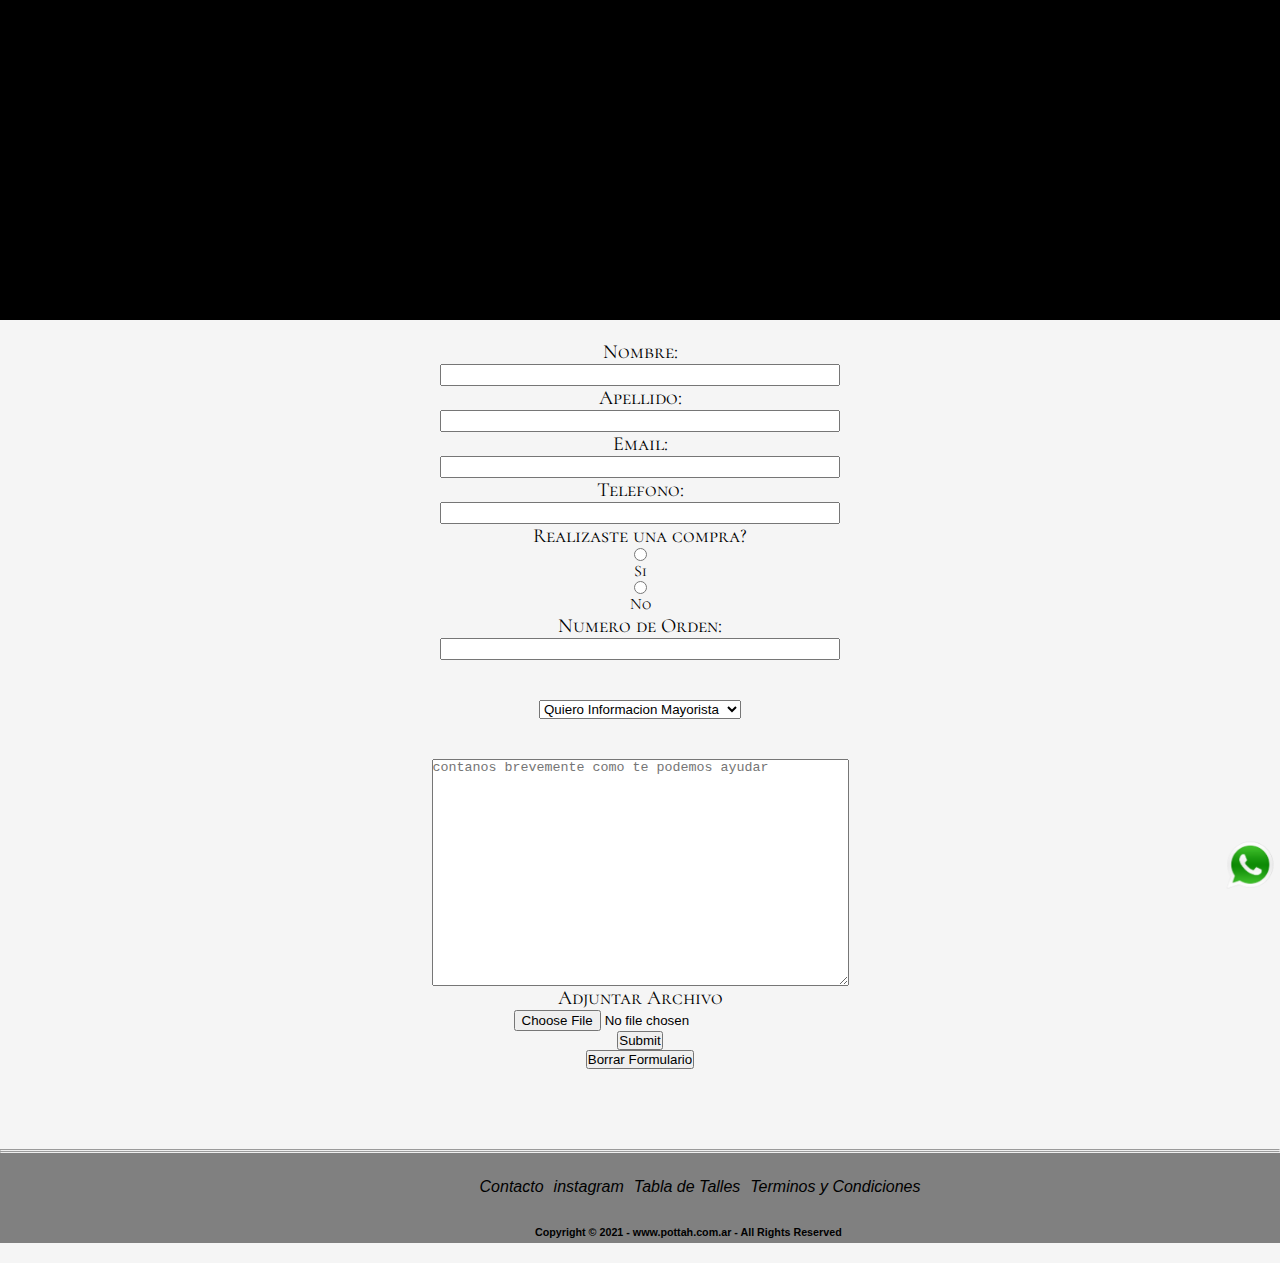
<file: Pages/Contacto.html>
<!DOCTYPE html>
<html lang="en">

<head>
    <meta charset="UTF-8">
    <meta http-equiv="X-UA-Compatible" content="IE=edge">
    <meta name="viewport" content="width=device-width, initial-scale=1.0">
    <link rel="stylesheet" href="../estilos.css">
    <link rel="preconnect" href="https://fonts.googleapis.com">
    <link rel="preconnect" href="https://fonts.gstatic.com" crossorigin>
    <link href="https://fonts.googleapis.com/css2?family=Cormorant+SC:wght@300&display=swap" rel="stylesheet">
    <title>Contacto</title>

</head>

<body>
    <div class="headerContacto">
        <header class="header">
            <a href="../index.html">
            <img class="logo__contacto" src="../imagenes/logo.png" width="300" height="150"></a>
            <h2 class="titulo__form">Contactate con Nosotros</h2>
                
        </header>
    </div>
    
    <main>
        <div class="content">
        <form class="form-contact" action="#" method="get" enctype="text/plain">

           
                <label for="nombre">Nombre:</label>
                <input type="text" class="controls" name= "" id="nombre">

                <label for="apellido">Apellido:</label>
                <input type="text"  class="controls" name="" id="apellido">
     
                <label for="email">Email:</label>
                <input type="email" class="controls" name="" id="email" required>

                <label for="telefono">Telefono:</label>
                <input type="telephone" class="controls" name= "" id="telefono" required>
            
                <label for="">Realizaste una compra?</label>
                <input type="radio" name="compra" value="1"> Si
                <input type="radio" name="compra" value="2"> No
            
                <label for="numero de orden">Numero de Orden:</label>
                <input type="text" class="controls" Id="numero de orden">
            <br>
            <br>
                <select name="motivo contacto" id="motivo contacto">
                    <option value=1>Quiero Informacion Mayorista</option>
                    <option value=2>Hice una compra y no la recibi</option>
                    <option value=3>Necesito ayuda para comprar</option>
                    <option value=4>Tuve problemas con el pago</option>
                    <option value=5>Otro</option>
                </select>
           
          <br>
          <br>
                <textarea name="comentarios" id="comentarios" cols="50" rows="15"
                    placeholder="contanos brevemente como te podemos ayudar"></textarea>
            
                <label for="adjunto">Adjuntar Archivo</label>
                <input type="file" id="adjunto">
           
                <input type="submit">
                <input type="reset" value="Borrar Formulario">

            <div class="appcontacto1">
                <a href="https://wa.me/message/S4IJPPO3X4KMM1">
                    <img src="../imagenes/App2.png" width="80" height="80" alt="whatsapp">
                </a>
            </div>



        </form>

        <br>
        <br>
        <br>
        <br>
        <hr>
        <hr>
    </main>

    <footer>
        <div class="pie">
            <a class="titulo__seccion" href="./Pages/Contacto.html"> <i>Contacto</i>
                <a class="titulo__seccion" href="https://www.instagram.com/pottah.ok/?hl=es"> <i>instagram</i>
                    <a class="titulo__seccion" href="TablaDeTalles"> <i>Tabla de Talles</i>
                        <a class="titulo__seccion" href="TerminosYCondiciones"> <i>Terminos y Condiciones</i>
        </div>

        <h6>Copyright © 2021 - www.pottah.com.ar - All Rights Reserved</h6>

    </footer>






</body>

</html>
</file>
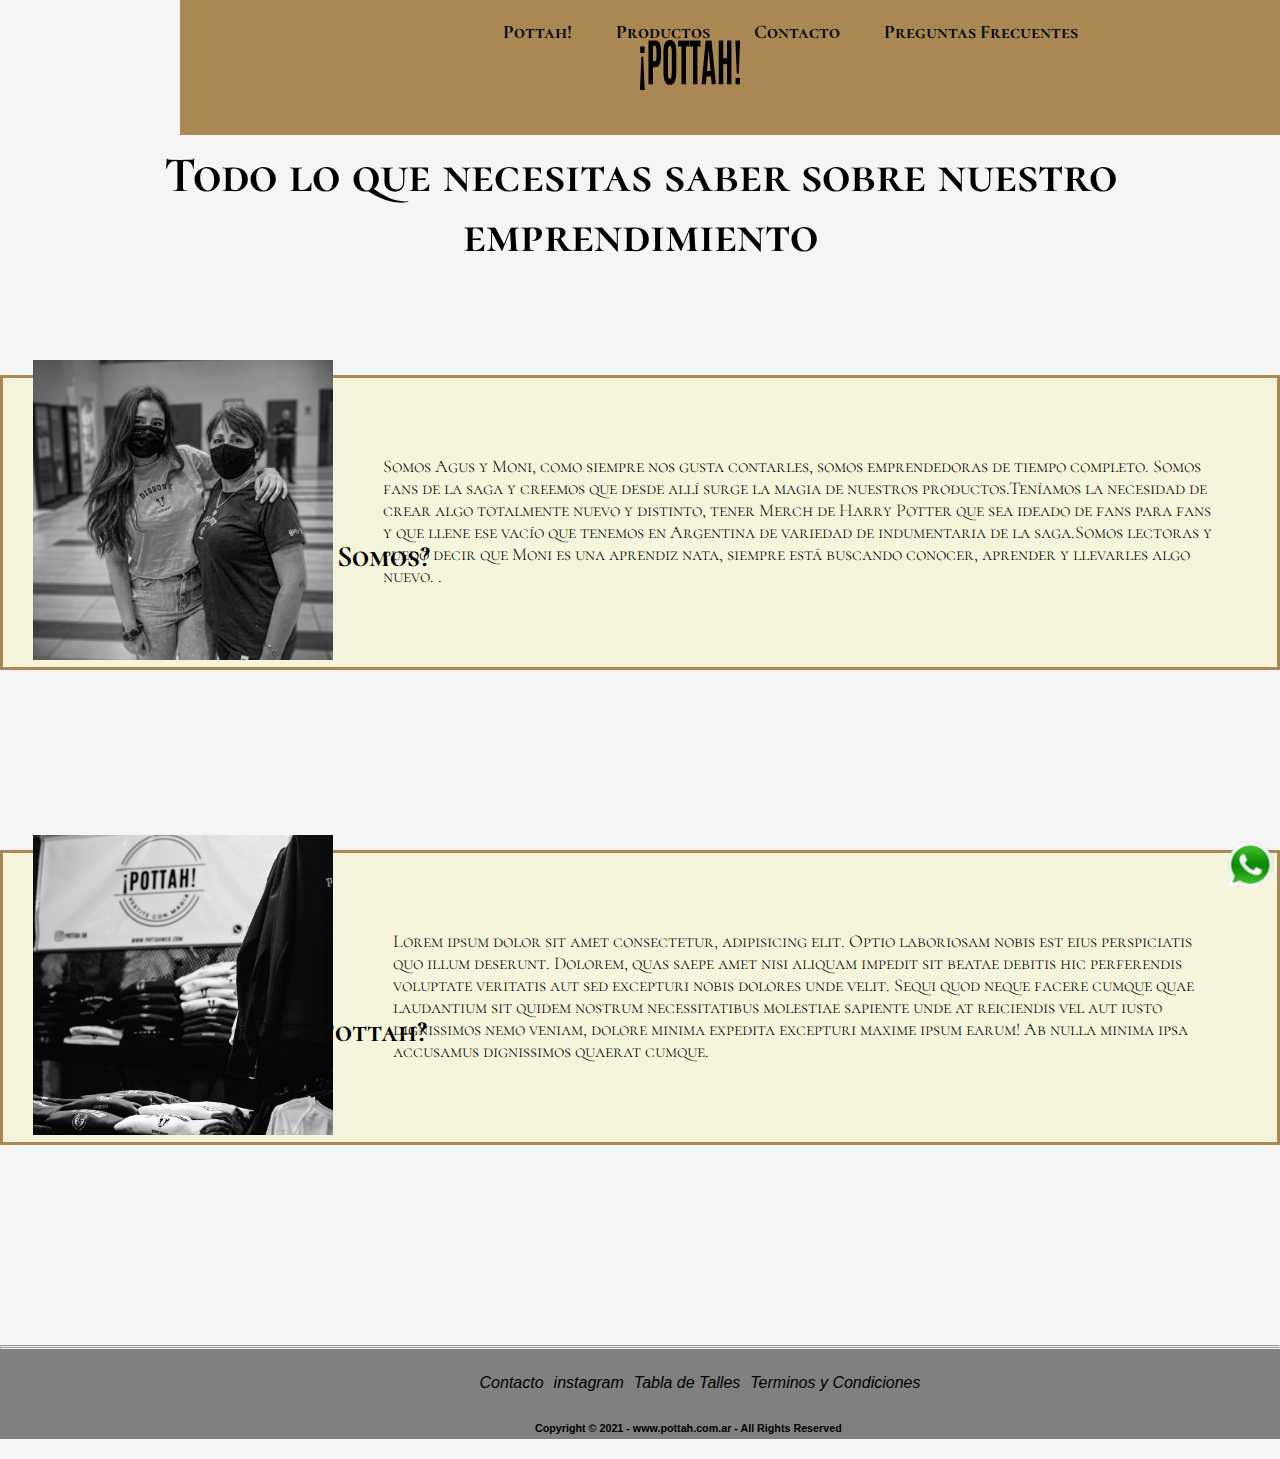
<file: Pages/Pottah!.html>
<!DOCTYPE html>
<html lang="en">
<head>
    <meta charset="UTF-8">
    <meta http-equiv="X-UA-Compatible" content="IE=edge">
    <meta name="viewport" content="width=device-width, initial-scale=1.0">
    <title>Pottah!</title>
    <link rel="stylesheet" href="../estilos.css">
    <link rel="preconnect" href="https://fonts.googleapis.com">
    <link rel="preconnect" href="https://fonts.gstatic.com" crossorigin>
    <link href="https://fonts.googleapis.com/css2?family=Cormorant+SC:wght@300&display=swap" rel="stylesheet">

</head>

    <body>
        <header class="header">
            <div class="logo__header">
                <a href="../index.html">
                    <img src="../imagenes/logo.png"width="100" height="50">
                </a>
            </div>
            <nav class="navMenu">
                <ul>
                    <li> <a href="../Pages/Pottah!.html">Pottah!</a></li>
                    <li> <a href="../Pages/Productos.html">Productos</a></li>
                    <li> <a href="../Pages/Contacto.html">Contacto</a></li>
                    <li> <a href="../Pages/Preguntas Frecuentes.html">Preguntas Frecuentes</a></li>
                </ul>
            </nav>
        </header>

        <h1> Todo lo que necesitas saber sobre nuestro emprendimiento</h1>

<section class="conteiner__nosotras">
<h2 class="tittle__nosotras"> ¿Quienes Somos? </h2> 
<img src="../imagenes/presentacion.webp" width="300px" height="300px" alt="">
<p class="sobre__nosotras">Somos Agus y Moni, como siempre nos gusta contarles, somos emprendedoras de tiempo completo. Somos fans de la saga y creemos que desde allí surge la magia de nuestros productos.Teníamos la necesidad de crear algo totalmente nuevo y distinto, tener Merch de Harry Potter que sea ideado de fans para fans y que llene ese vacío que tenemos en Argentina de variedad de indumentaria de la saga.Somos lectoras y puedo decir que Moni es una aprendiz nata, siempre está buscando conocer, aprender y llevarles algo nuevo. .</p>
</section> 
<br>
<br>
<br>
<br>
<br>
<br>
<br>
<br>
<br>
<br>

<section class="conteiner__pottah">
<h2 class="tittle__nosotras2">¿Que es Pottah?</h2>

<img src="../imagenes/pottah .jpeg" width="300px" height="300px">

<p class="sobre__pottah">Lorem ipsum dolor sit amet consectetur, adipisicing elit. Optio laboriosam nobis est eius perspiciatis quo illum deserunt. Dolorem, quas saepe amet nisi aliquam impedit sit beatae debitis hic perferendis voluptate veritatis aut sed excepturi nobis dolores unde velit. Sequi quod neque facere cumque quae laudantium sit quidem nostrum necessitatibus molestiae sapiente unde at reiciendis vel aut iusto dignissimos nemo veniam, dolore minima expedita excepturi maxime ipsum earum! Ab nulla minima ipsa accusamus dignissimos quaerat cumque.</p>
</section>

<div class="appcontacto1">
    <a href="https://wa.me/message/S4IJPPO3X4KMM1">
        <img src="../imagenes/App2.png" width="80" height="80" alt="whatsapp">
    </a>
</div>
<br>
<br>
<br>
<br>
<br>
<br>
<br>
<br>
<br>
<br>

<br>
<br>
<br>
<br>
<hr>
<hr>

<footer>
    <div class="pie">
        <a class="titulo__seccion" href="../Pages/Contacto.html"> <i>Contacto</i>
            <a class="titulo__seccion" href="https://www.instagram.com/pottah.ok/?hl=es"> <i>instagram</i>
                <a class="titulo__seccion" href="TablaDeTalles"> <i>Tabla de Talles</i>
                    <a class="titulo__seccion" href="TerminosYCondiciones"> <i>Terminos y Condiciones</i>
    </div>

    <h6>Copyright © 2021 - www.pottah.com.ar - All Rights Reserved</h6>

</footer>

</body>
</html>
</file>
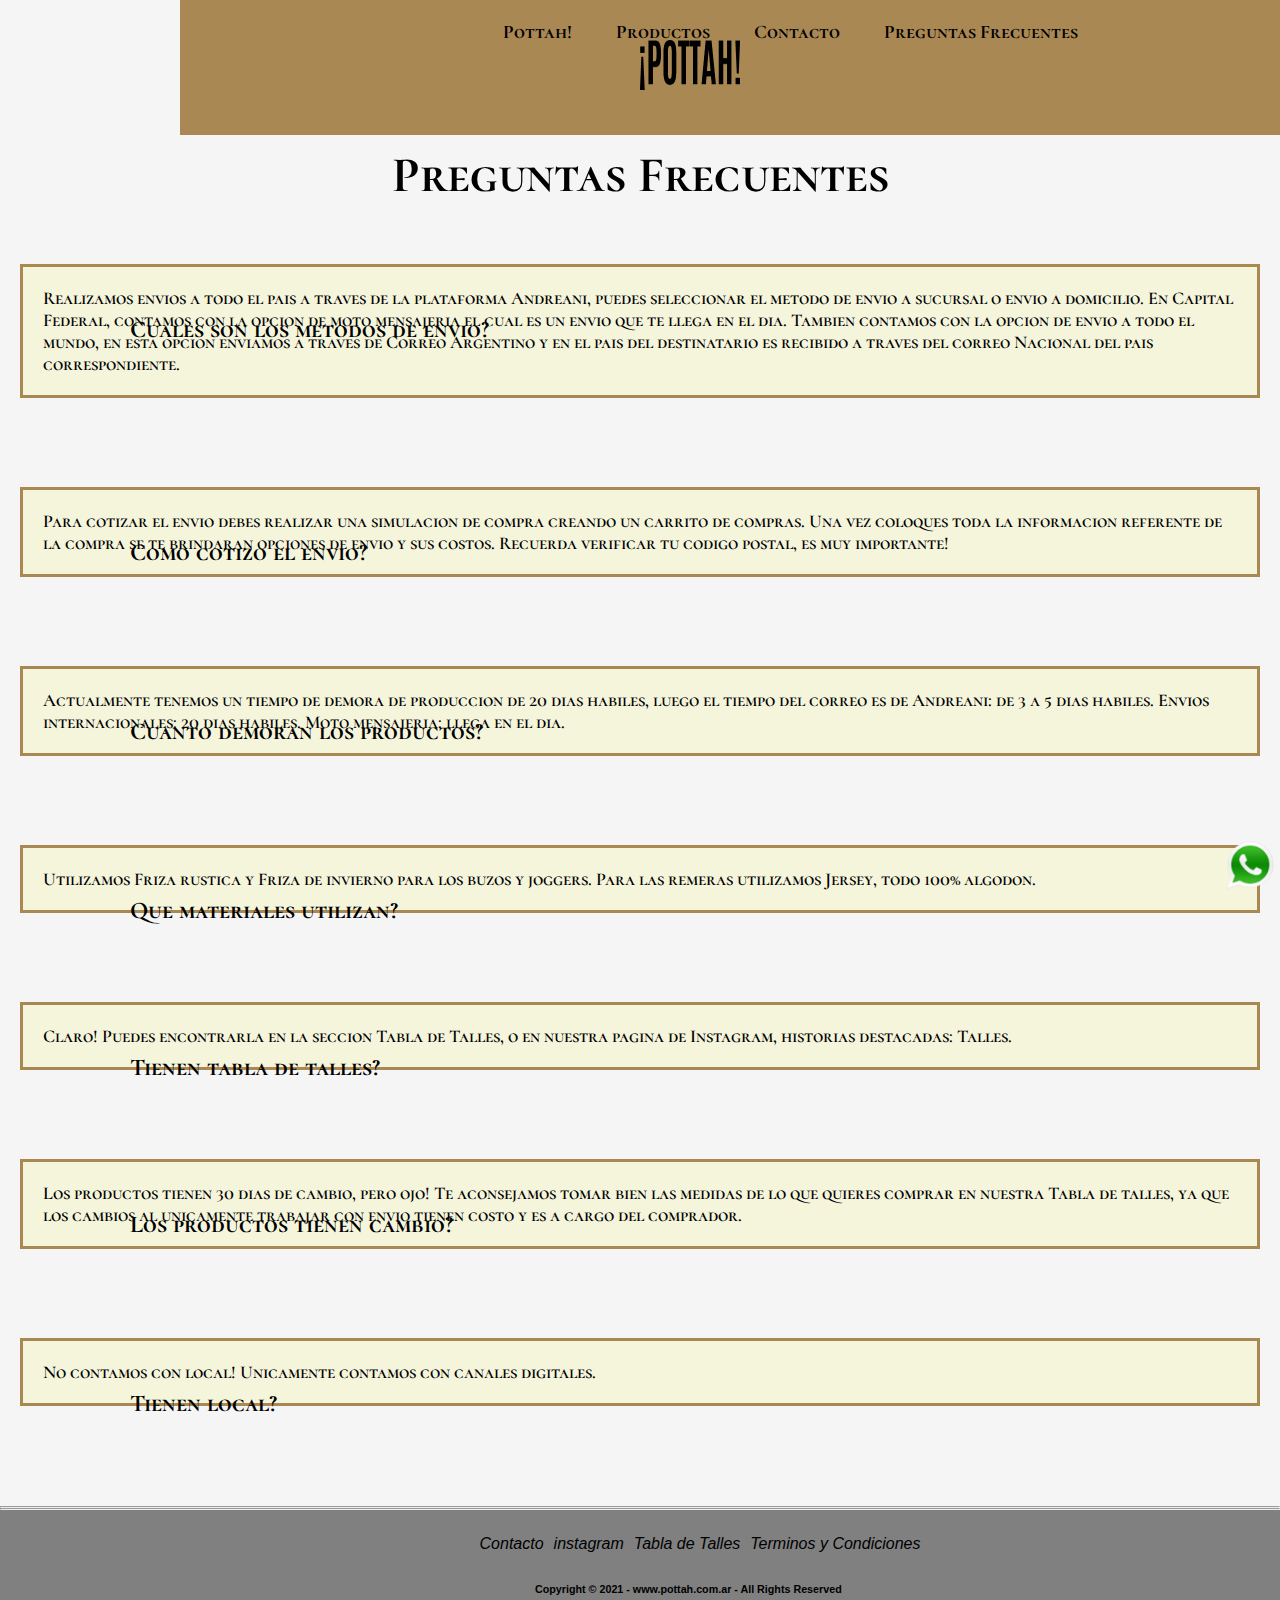
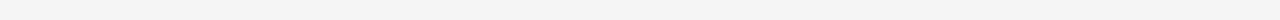
<file: Pages/Preguntas Frecuentes.html>
<!DOCTYPE html>
<html lang="en">

<head>
    <meta charset="UTF-8">
    <meta http-equiv="X-UA-Compatible" content="IE=edge">
    <meta name="viewport" content="width=device-width, initial-scale=1.0">
    <title>Preguntas Frecuentes</title>
    <link rel="stylesheet" href="../estilos.css">
    <link rel="preconnect" href="https://fonts.googleapis.com">
    <link rel="preconnect" href="https://fonts.gstatic.com" crossorigin>
    <link href="https://fonts.googleapis.com/css2?family=Cormorant+SC:wght@300&display=swap" rel="stylesheet">
</head>

<body>

    <header class="header">
        <div class="logo__header">
            <a href="../index.html">
                <img src="../imagenes/logo.png" width="100" height="50">
            </a>
        </div>
        <nav class="navMenu">
            <ul>
                <li> <a href="../Pages/Pottah!.html">Pottah!</a></li>
                <li> <a href="../Pages/Productos.html">Productos</a></li>
                <li> <a href="../Pages/Contacto.html">Contacto</a></li>
                <li> <a href="../Pages/Preguntas Frecuentes.html">Preguntas Frecuentes</a></li>
            </ul>
        </nav>
    </header>

    <h1 class="tittle__frecuentes">Preguntas Frecuentes</h1>

    <h2>Cuales son los metodos de envio?</h2>
    <p class="respuesta">Realizamos envios a todo el pais a traves de la plataforma Andreani, puedes seleccionar el metodo de envio a sucursal o envio a domicilio. En Capital Federal, contamos con la opcion de moto mensajeria el cual es un envio que te llega en el dia.
     Tambien contamos con la opcion de envio a todo el mundo, en esta opcion enviamos a traves de Correo Argentino y en el pais del destinatario es recibido a traves del correo Nacional del pais correspondiente. </p>

    <br>

    <h2>Como cotizo el envio?</h2>
    <p class="respuesta">Para cotizar el envio debes realizar una simulacion de compra creando un carrito de compras. Una vez coloques toda la informacion referente de la compra se te brindaran opciones de envio y sus costos. Recuerda verificar tu codigo postal, es muy importante!</p>
    <br>

    <h2>Cuanto demoran los productos?</h2>
    <p class="respuesta">Actualmente tenemos un tiempo de demora de produccion de 20 dias habiles, luego el tiempo del correo es de Andreani: de 3 a 5 dias habiles. Envios internacionales: 20 dias habiles. Moto mensajeria: llega en el dia.</p>
    <br>

    <h2>Que materiales utilizan?</h2>
    <p class="respuesta"> Utilizamos Friza rustica y Friza de invierno para los buzos y joggers. Para las remeras utilizamos Jersey, todo 100% algodon.</p>
    <br>

    <h2>Tienen tabla de talles?</h2>
    <p class="respuesta">Claro! Puedes encontrarla en la seccion Tabla de Talles, o en nuestra pagina de Instagram, historias destacadas: Talles.</p>
    <br>

    <h2>Los productos tienen cambio?</h2>
    <p class="respuesta">Los productos tienen 30 dias de cambio, pero ojo! Te aconsejamos tomar bien las medidas de lo que quieres comprar en nuestra Tabla de talles, ya que los cambios al unicamente trabajar con envio tienen costo y es a cargo del comprador.</p>
    <br>

    <h2>Tienen local?</h2>
    <p class="respuesta">No contamos con local! Unicamente contamos con canales digitales.</p>

<br>
<br>
<br>
<br>
<div class="appcontacto1">
    <a href="https://wa.me/message/S4IJPPO3X4KMM1">
        <img src="../imagenes/App2.png" width="80" height="80" alt="whatsapp">
    </a>
</div>
<hr>
<hr>

<footer>
    <div class="pie">
        <a class="titulo__seccion" href="../Pages/Contacto.html"> <i>Contacto</i>
            <a class="titulo__seccion" href="https://www.instagram.com/pottah.ok/?hl=es"> <i>instagram</i>
                <a class="titulo__seccion" href="TablaDeTalles"> <i>Tabla de Talles</i>
                    <a class="titulo__seccion" href="TerminosYCondiciones"> <i>Terminos y Condiciones</i>
    </div>

    <h6>Copyright © 2021 - www.pottah.com.ar - All Rights Reserved</h6>

</footer>




</body>

</html>
</file>
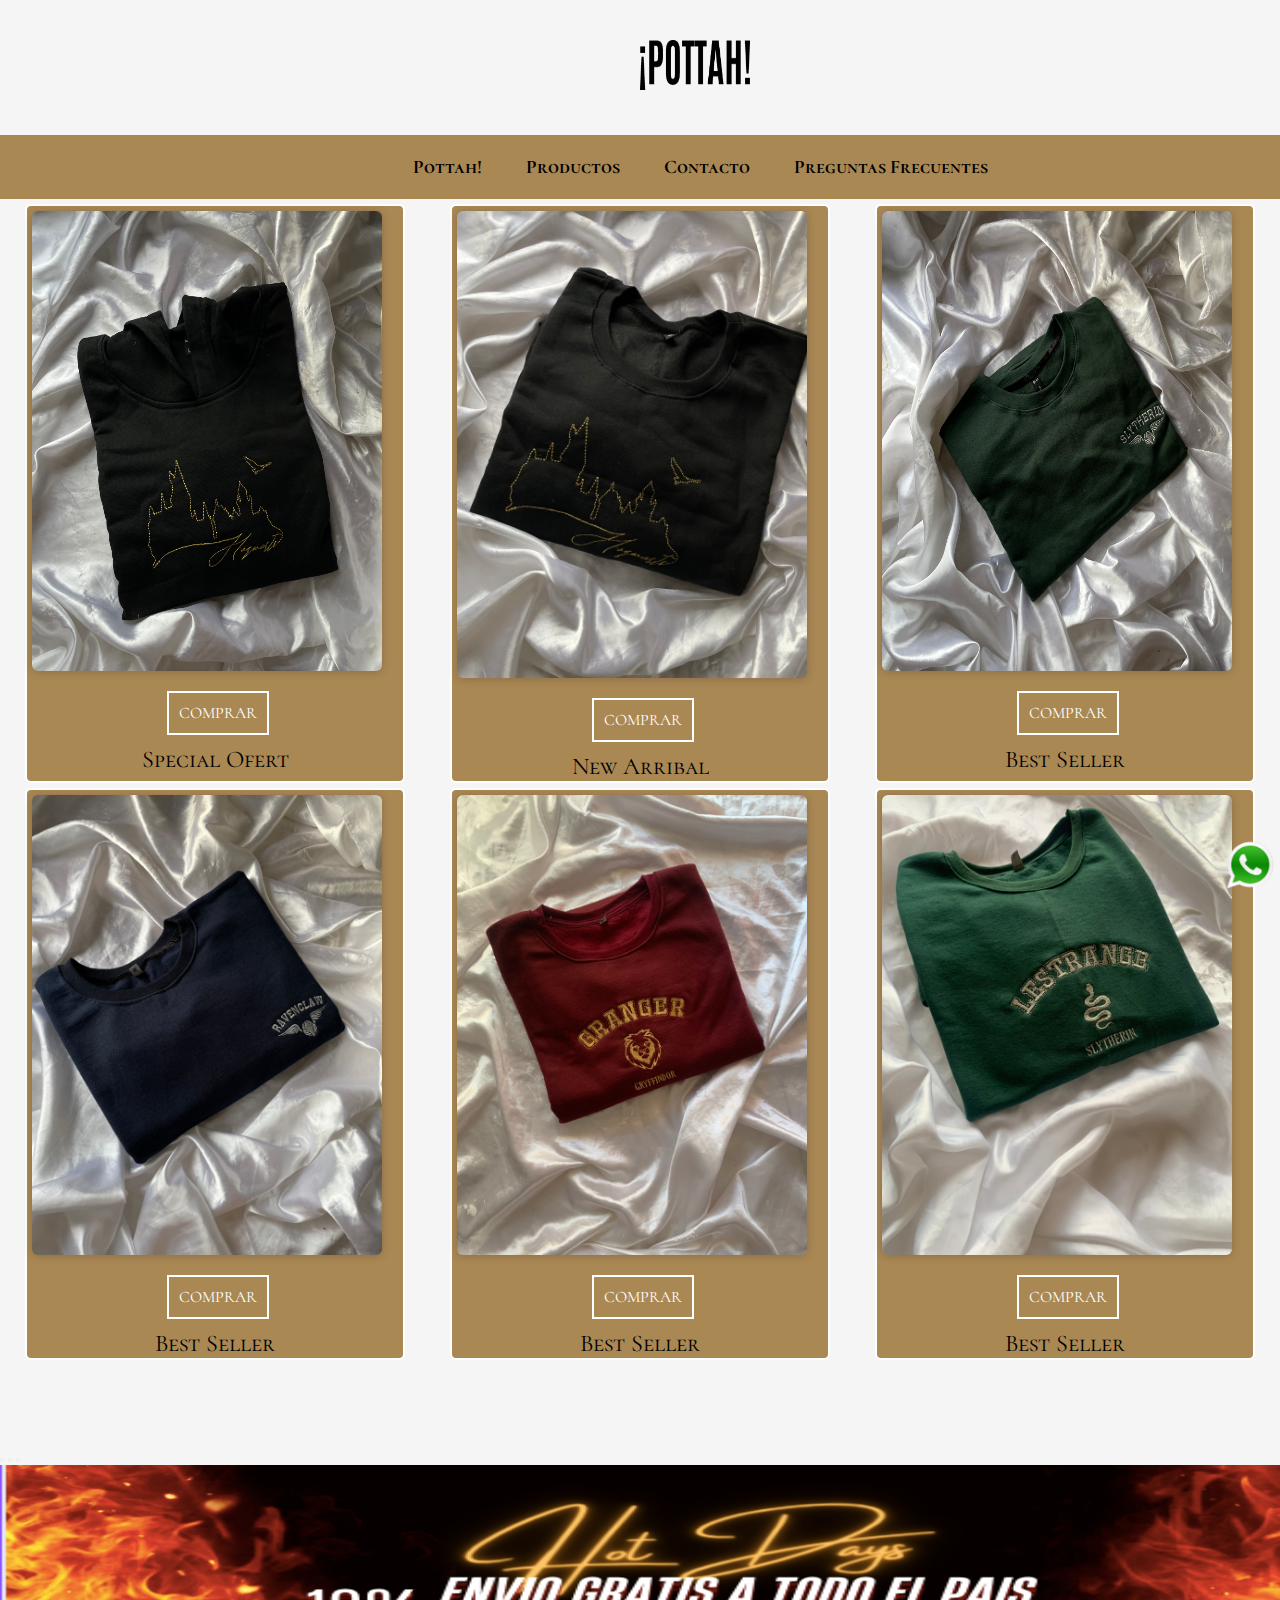
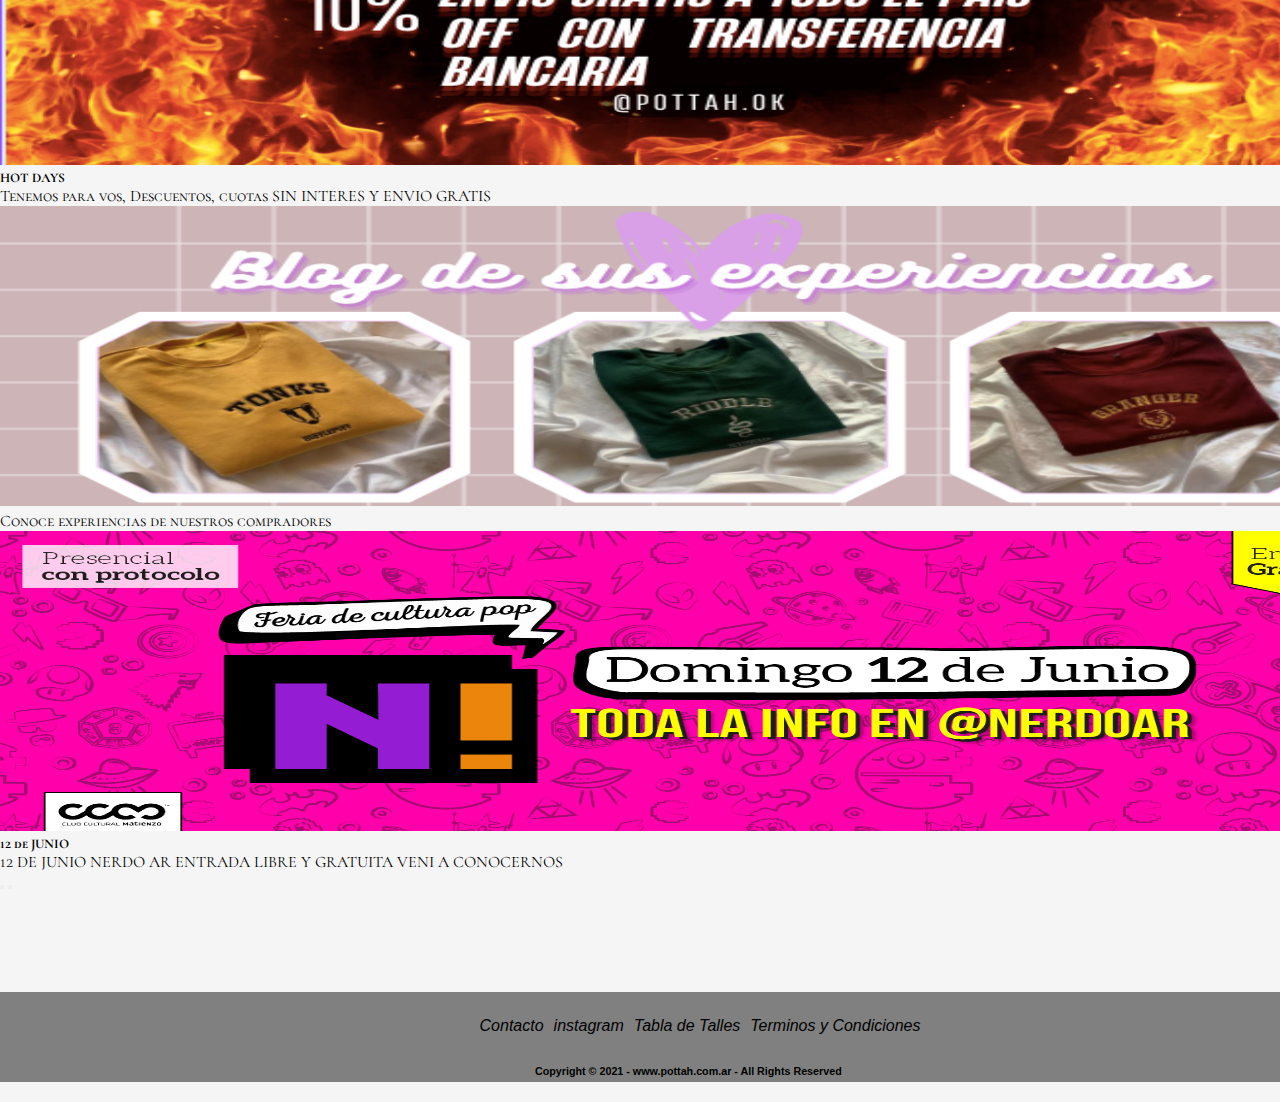
<file: Pages/Productos.html>
<!DOCTYPE html>
<html lang="en">

<head>
    <meta charset="UTF-8">
    <meta http-equiv="X-UA-Compatible" content="IE=edge">
    <meta name="viewport" content="width=device-width, initial-scale=1.0">
    <title>Productos</title>
    <link rel="stylesheet" href="../estilos.css">
    <link rel="preconnect" href="https://fonts.googleapis.com">
    <link rel="preconnect" href="https://fonts.gstatic.com" crossorigin>
    <link href="https://fonts.googleapis.com/css2?family=Cormorant+SC:wght@300&display=swap" rel="stylesheet">
    <!-- CSS only -->
    <link href="https://cdn.jsdelivr.net/npm/bootstrap@5.2.0-beta1/dist/css/bootstrap.min.css" rel="stylesheet"
        integrity="sha384-0evHe/X+R7YkIZDRvuzKMRqM+OrBnVFBL6DOitfPri4tjfHxaWutUpFmBp4vmVor" crossorigin="anonymous">
</head>


<body class="grid-area1">

    <span>logo</span>
    <header class="headerindex">
        <div class="logo__header">
            <a href="../index.html">
                <img src="../imagenes/logo.png" width="110" height="50"></a>
        </div>
    </header>

    <nav>
        <span>navegacion</span>
        <nav class="navMenu">
            <ul>
                <li> <a href="../Pages/Pottah!.html">Pottah!</a></li>
                <li> <a href="../Pages/Productos.html">Productos</a></li>
                <li> <a href="../Pages/Contacto.html">Contacto</a></li>
                <li> <a href="../Pages/Preguntas Frecuentes.html">Preguntas Frecuentes</a></li>
            </ul>
        </nav>
    </nav>

    <main>
        <div class="flex-conteiner1">
            <span>galeria</span>
            <div class="flex-item1">
                <img class="prod1" src="../imagenes/IMG-3434.jpg" width="300" height="400" alt="granger">
                <a class="link1" href="https://wa.me/message/S4IJPPO3X4KMM1">
                    <p class="">COMPRAR</p>
                </a>
                <p class="texto1">Special Ofert</p>


            </div>
            <div class="flex-item2">
                <img class="prod2" src="../imagenes/IMG-3438.jpg" width="400" height="400">
                <a class="link1" href="https://wa.me/message/S4IJPPO3X4KMM1">
                    <p class="">COMPRAR</p>
                </a>
                <p class="texto1">New Arribal</p>

            </div>
            <div class="flex-item1">
                <img class="prod3" src="../imagenes/IMG-3441.jpg" width="300" height="400" alt="snape">
                <a class="link1" href="https://wa.me/message/S4IJPPO3X4KMM1">
                    <p class="">COMPRAR</p>
                </a>
                <p class="texto1">Best Seller</p>
            </div>
            <div class="flex-item1">
                <img class="prod4" src="../imagenes/IMG-3444.jpg" width="300" height="400" alt="snape">
                <a class="link1" href="https://wa.me/message/S4IJPPO3X4KMM1">
                    <p class="">COMPRAR</p>
                </a>
                <p class="texto1">Best Seller</p>
            </div>
            <div class="flex-item1">
                <img class="prod5" src="../imagenes/buzo granger.jpg" width="300" height="400" alt="snape">
                <a class="link1" href="https://wa.me/message/S4IJPPO3X4KMM1">
                    <p class="">COMPRAR</p>
                </a>
                <p class="texto1">Best Seller</p>
            </div>
            <div class="flex-item1">
                <img class="prod6" src="../imagenes/buzo lestrange.jpg" width="300" height="400" alt="snape">
                <a class="link1" href="https://wa.me/message/S4IJPPO3X4KMM1">
                    <p class="">COMPRAR</p>
                </a>
                <p class="texto1">Best Seller</p>
            </div>
        </div>

        <br>
        <br>
        <br>
        <br>

        <div id="carouselExampleCaptions" class="carousel slide" data-bs-ride="false">
            <div class="carousel-indicators">
                <button type="button" data-bs-target="#carouselExampleCaptions" data-bs-slide-to="0" class="active"
                    aria-current="true" aria-label="Slide 1"></button>
                <button type="button" data-bs-target="#carouselExampleCaptions" data-bs-slide-to="1"
                    aria-label="Slide 2"></button>
                <button type="button" data-bs-target="#carouselExampleCaptions" data-bs-slide-to="2"
                    aria-label="Slide 3"></button>
            </div>
            <div class="carousel-inner">
                <div class="carousel-item active">
                    <img src="../imagenes/hot sale para prod.png" class="d-block w-100" alt="..." width="1420"
                        height="300">
                    <div class="carousel-caption d-none d-md-block">
                        <h5>HOT DAYS</h5>
                        <p>Tenemos para vos, Descuentos, cuotas SIN INTERES Y ENVIO GRATIS</p>
                    </div>
                </div>
                <div class="carousel-item">
                    <img src="../imagenes/blog prod.png" class="d-block w-100" alt="..." width="1420" height="300">
                    <div class="carousel-caption d-none d-md-block">
                        <h5></h5>
                        <p>Conoce experiencias de nuestros compradores</p>
                    </div>
                </div>
                <div class="carousel-item">
                    <img src="../imagenes/Facebook cover.png" class="d-block w-100" alt="..." width="1420" height="300">
                    <div class="carousel-caption d-none d-md-block">
                        <h5>12 de JUNIO</h5>
                        <p> 12 DE JUNIO NERDO AR ENTRADA LIBRE Y GRATUITA VENI A CONOCERNOS</p>
                    </div>
                </div>
            </div>
            <button class="carousel-control-prev" type="button" data-bs-target="#carouselExampleCaptions"
                data-bs-slide="prev">
                <span class="carousel-control-prev-icon" aria-hidden="true"></span>
                <span class="visually-hidden">Previous</span>
            </button>
            <button class="carousel-control-next" type="button" data-bs-target="#carouselExampleCaptions"
                data-bs-slide="next">
                <span class="carousel-control-next-icon" aria-hidden="true"></span>
                <span class="visually-hidden">Next</span>
            </button>
        </div>
    </main>

    <br>
    <br>
    <br>
    <br>
    <br>


    <div class="appcontacto1">
        <a href="https://wa.me/message/S4IJPPO3X4KMM1">
            <img src="../imagenes/App2.png" width="80" height="80" alt="whatsapp">
        </a>
    </div>

    <footer>
        <div class="pie">
            <a class="titulo__seccion" href="../Pages/Contacto.html"> <i>Contacto</i>
                <a class="titulo__seccion" href="https://www.instagram.com/pottah.ok/?hl=es"> <i>instagram</i>
                    <a class="titulo__seccion" href="TablaDeTalles"> <i>Tabla de Talles</i>
                        <a class="titulo__seccion" href="TerminosYCondiciones"> <i>Terminos y Condiciones</i>
        </div>

        <h6>Copyright © 2021 - www.pottah.com.ar - All Rights Reserved</h6>

    </footer>
    <!-- JavaScript Bundle with Popper -->
    <script src="https://cdn.jsdelivr.net/npm/bootstrap@5.2.0-beta1/dist/js/bootstrap.bundle.min.js"
        integrity="sha384-pprn3073KE6tl6bjs2QrFaJGz5/SUsLqktiwsUTF55Jfv3qYSDhgCecCxMW52nD2"
        crossorigin="anonymous"></script>

</body>


</html>
</file>
<file: estilos.css>
* {
  margin: 0;
  padding: 0;
  -webkit-box-sizing: border-box;
          box-sizing: border-box;
}

#grid-area {
  display: -ms-grid;
  display: grid;
  gap: 5px;
      grid-template-areas: "logo logo logo" "navegacion navegacion navegacion" "galeria galeria galeria" "galeria galeria galeria" "info info otrainfo" "redes redes redes";
  height: 980px;
  -ms-grid-columns: 1fr 1fr 1fr;
      grid-template-columns: 1fr 1fr 1fr;
}

body {
  font-family: 'Cormorant SC', serif;
  background: white;
  width: 1450px;
  overflow-x: hidden;
}

header {
  -ms-grid-row: 1;
  -ms-grid-column: 1;
  -ms-grid-column-span: 3;
  grid-area: logo;
}

.logo__header {
  display: -webkit-box;
  display: -ms-flexbox;
  display: flex;
  justify-items: center;
  margin: 0;
}

.img__banner {
  margin-top: 20px;
  height: 600px;
  width: 1420px;
}

.ver__mas {
  width: 320px;
  height: 80px;
  text-decoration: none;
  border-style: groove;
  background: beige;
  opacity: 0.6;
  text-align: center;
  margin: auto;
  font-size: xx-large;
  position: relative;
  color: black;
  top: -200px;
  left: -0px;
  border: 2px solid #AA8854;
  z-index: 9999;
}

.text__link {
  text-decoration: none;
}

nav {
  -ms-grid-row: 2;
  -ms-grid-column: 1;
  -ms-grid-column-span: 3;
  grid-area: navegacion;
  list-style: none;
  padding: 0;
  background: #AA8854;
  width: 100%;
  margin: 0;
  font-weight: bold;
  text-align: center;
}

nav li {
  display: inline-block;
  text-align: auto;
}

nav li a {
  text-decoration: none;
  color: black;
  padding: 20px;
  display: block;
  font-size: larger;
  color: black;
}

nav li a:hover {
  background: #C9A836;
}

main {
  -ms-grid-row: 3;
  -ms-grid-column: 1;
  -ms-grid-column-span: 3;
  grid-area: galeria;
}

h1 {
  margin: 10px;
  text-align: center;
}

.flex-conteiner {
  background-color: whitesmoke;
  margin: 30px;
  padding: 20px;
  display: -webkit-box;
  display: -ms-flexbox;
  display: flex;
  gap: 20px;
  -webkit-box-orient: horizontal;
  -webkit-box-direction: normal;
      -ms-flex-direction: row;
          flex-direction: row;
  -ms-flex-wrap: nowrap;
      flex-wrap: nowrap;
  -webkit-box-pack: center;
      -ms-flex-pack: center;
          justify-content: center;
}

.flex-item {
  background-color: #AA8854;
  color: black;
  border: 2px solid white;
  border-radius: 6px;
}

.flex-item img {
  width: auto;
  height: 550px;
}

.texto {
  font-size: x-large;
}

.prod__special1 {
  margin: 5px;
  border-radius: 6px;
  background: black;
  -webkit-box-shadow: 0px 1px 10px rgba(0, 0, 0, 0.2);
          box-shadow: 0px 1px 10px rgba(0, 0, 0, 0.2);
  cursor: default;
  -webkit-transition: all 400ms ease;
  transition: all 400ms ease;
  position: relative;
}

.prod__special1:hover {
  -webkit-box-shadow: 5px 5px 20px rgba 0, 0, 0, 0.4;
          box-shadow: 5px 5px 20px rgba 0, 0, 0, 0.4;
  -webkit-transform: translateY(-5%);
          transform: translateY(-5%);
}

.prod__special2 {
  margin: 5px;
  border-radius: 6px;
  background: white;
  -webkit-box-shadow: 0px 1px 10px rgba(0, 0, 0, 0.2);
          box-shadow: 0px 1px 10px rgba(0, 0, 0, 0.2);
  cursor: default;
  -webkit-transition: all 400ms ease;
  transition: all 400ms ease;
  position: relative;
}

.prod__special2:hover {
  -webkit-box-shadow: 5px 5px 20px rgba 0, 0, 0, 0.4;
          box-shadow: 5px 5px 20px rgba 0, 0, 0, 0.4;
  -webkit-transform: translateY(-5%);
          transform: translateY(-5%);
}

.prod__special3 {
  margin: 5px;
  border-radius: 6px;
  background: white;
  -webkit-box-shadow: 0px 1px 10px rgba(0, 0, 0, 0.2);
          box-shadow: 0px 1px 10px rgba(0, 0, 0, 0.2);
  cursor: default;
  -webkit-transition: all 400ms ease;
  transition: all 400ms ease;
  position: relative;
}

.prod__special3:hover {
  -webkit-box-shadow: 5px 5px 20px rgba 0, 0, 0, 0.4;
          box-shadow: 5px 5px 20px rgba 0, 0, 0, 0.4;
  -webkit-transform: translateY(-5%);
          transform: translateY(-5%);
}

.link {
  text-decoration: none;
  color: white;
  display: inline-block;
  position: relative;
  left: 150px;
  margin: 10px;
  padding: 10px;
  border: 2px solid white;
}

.link:hover {
  background: black;
  color: white;
}

.texto {
  text-align: center;
}

span {
  display: none;
}

section {
  -ms-grid-row: 5;
  -ms-grid-column: 1;
  -ms-grid-column-span: 2;
  grid-area: info;
}

.nuestros__productos {
  width: 600px;
  -webkit-box-pack: center;
      -ms-flex-pack: center;
          justify-content: center;
  background: beige;
  text-align: center;
  padding: 80px;
  margin: 100px;
  font-size: medium;
}

h2 {
  display: -webkit-box;
  display: -ms-flexbox;
  display: flex;
  position: relative;
  left: 130px;
  top: 150px;
}

aside {
  -ms-grid-row: 5;
  -ms-grid-column: 3;
  grid-area: otrainfo;
  position: relative;
  bottom: 500px;
  left: 1000px;
}

.news {
  color: black;
  text-align: center;
  font-size: large;
  background: beige;
  border: 1px solid #AA8854;
  width: 500px;
  height: 200px;
  padding: 50px;
  display: block;
  justify-items: center;
  position: relative;
  bottom: -160px;
  right: 150px;
}

.appcontacto1 {
  position: fixed;
  right: 5px;
  bottom: 5px;
  z-index: 999999px;
  width: 80px;
}

footer {
  -ms-grid-row: 4;
  -ms-grid-column: 1;
  -ms-grid-column-span: 3;
  grid-area: redes;
  margin: 0px;
  padding: 0%;
}

footer {
  background: grey;
}

.titulo__seccion {
  color: black;
  display: inline-table;
  -webkit-box-pack: center;
      -ms-flex-pack: center;
          justify-content: center;
  text-decoration: none;
  font-family: 'Gill Sans', 'Gill Sans MT', Calibri, 'Trebuchet MS', sans-serif;
  padding: 5px;
}

.pie {
  text-align: center;
  padding: 20px;
}

.pie :hover {
  background-blend-mode: luminosity;
  color: #C9A836;
}

h6 {
  color: black;
  position: relative;
  left: 520px;
  padding: 0%;
  margin: 0%;
}

/*
body {
    font-family: 'Cormorant SC', serif;
    background: white;
}

.navMenu {
    list-style: none;
    padding: 0;
    background: #AA8854;
    width: 100%;
    max-width:2000px;
    margin: 0;
    font-weight: bold;
    text-align: center;
}

.navMenu li a {
    text-decoration: none;
    color: black;
    padding: 20px;
    display: block;
    font-size: larger;
    color: black;

}

.navMenu li {
    display: inline-block;
    text-align: auto;
}

.navMenu li a:hover {
    background: #C9A836;

}

h1 {
    margin: auto;
    text-align: center;
    color: black;
    font-weight: bold;
    padding: 20px;
}

.logo__header {
    position: relative;
    left: 650px;
    margin: 0;

}


img.img__banner {
    margin:auto;
    width: 1500px;
    height:max-content;
    position: relative;
    z-index:888px;
}

h2 {
    text-align: center;
    color: black;
    margin: auto;
    padding: 30px;

}
.prod__special1 {
    padding:20px;
    border: 4px solid #AA8854;
    margin: auto;
    position: relative;
    left: 100px;
}

.prod__special2{
    padding:20px;
    border: 4px solid #AA8854;
    position: relative;
    left: 150px;
}

.prod__special3 {
    padding:20px;
    border: 4px solid #AA8854;
    position: relative;
    left: 200px;
}

h2 {
    text-align: center;
}
.nosotros {

    width:800;
    height: 100px;
    background: beige;
    text-align:center;
    padding: 80px;
    margin: auto;
    font-size:medium;
}

.img__elegidos1 {
    padding:20px;
    border: 4px solid #AA8854;
    margin: auto;
    position: relative;
    left: 100px;
}

.img__elegidos2{
    padding:20px;
    border: 4px solid #AA8854;
    position: relative;
    left: 150px;
}

.img__elegidos3 {
    padding:20px;
    border: 4px solid #AA8854;
    position: relative;
    left: 200px;
}

.nuestros__productos {
    width:800;
    height: 100px;
    background: beige;
    text-align:center;
    padding: 80px;
    margin: auto;
    font-size:medium;
}

.best__seller {
    width:260px;
    height:50px;
    background: beige;
    text-align:center;
    margin: auto;
    font-size:xx-large;
    position: relative;
    right: 20px;
    border: 2px solid #AA8854;

}

.new__arribals {
    width:260px;
    height:50px;
    background: beige;
    text-align:center;
    margin: auto;
    font-size:xx-large;
    position: relative;
    right: 450px;
    top: -105px;
    left: -430px;
    border: 2px solid #AA8854;
}

.oferta {
    width:260px;
    height:50px;
    background: beige;
    text-align:center;
    margin: auto;
    font-size:xx-large;
    position: relative;
    right:-199px;
    top: -50px;
    left: 390px;
    border: 2px solid #AA8854;
}
.ver__mas {
    width:320px;
    height:80px;
    text-decoration: none;
    border-style:groove;
    background:beige;
    opacity: 0.6;
    text-align:center;
    margin: auto;
    font-size:xx-large;
    position: relative;
    color: black;
    top: -200px;
    left: -0px;
    border: 2px solid #AA8854;
    z-index: 9999;

}

.text__link {
    text-decoration: none;
}

.carrito1 {
    width:260px;
    height:20px;
    background: beige;
    text-align:center;
    margin: auto;
    font-size:small;
    position: relative;
    right: 20px;
    border: 1px solid #AA8854;

}

.carrito2 {
    width:260px;
    height:20px;
    background: beige;
    text-align:center;
    margin: auto;
    font-size:small;
    position: relative;
    right: 200px;
    top: -20px;
    left: -430px;
    border: 1px solid #AA8854;
}

.carrito3 {
    width:260px;
    height:20px;
    background: beige;
    text-align:center;
    margin: auto;
    font-size:small;
    position: relative;
    right:-199px;
    top: -45px;
    left: 390px;
    border: 1px solid #AA8854;
}

footer {
    background:grey;
}

.titulo__seccion {
    color:black;
    display:inline-table;
    justify-content:center;
    text-decoration: none;
    font-family:'Gill Sans', 'Gill Sans MT', Calibri, 'Trebuchet MS', sans-serif;
    padding: 5px;
}

.pie {
    text-align: center;
    padding: 20px;
}

.pie :hover {
    background-blend-mode: luminosity;
    color: #C9A836;
}

h6 {
color:black;
position: relative;
left: 520px;
padding: 0%;
margin: 0%;
}

.news {
    color:black;
    text-align: center;
    font-size: large;
    width:500px;
    height: 120px;
    background: beige;
    padding: 10px;
    position: relative;
    top: -120px;
    left: 450px;
    border: 1px solid #AA8854;
}

.appcontacto1 {
    position: fixed;
    right: 5px;
    bottom: 5px;
    z-index: 999999px;
    width: 80px;

}

/*comienza el css de Form contancto*/
body {
  background-color: whitesmoke;
}

.logo__contacto {
  position: relative;
  left: 550px;
  margin: 0%;
}

.container__header {
  margin: auto;
  background: white;
  border: 1px solid whitesmoke;
}

.headerContacto {
  height: 320px;
  background: black;
  background-size: cover;
  position: relative;
}

.logo__contacto {
  padding: 20px;
  margin: 40px;
  -webkit-box-pack: center;
      -ms-flex-pack: center;
          justify-content: center;
  position: relative;
  left: 530px;
}

.titulo__form {
  text-align: center;
  font-size: xx-large;
  position: relative;
  left: 530px;
  top: -50px;
}

.content label {
  display: block;
  text-decoration: none;
  font-size: 20px;
  font-weight: 900px;
}

.form-contact {
  display: -ms-grid;
  display: grid;
  justify-items: center;
  margin-top: 20px;
}

.controls {
  width: 400px;
  font-size: 16px;
  font-weight: 600;
}

/*comienza el css Pottah!*/
.tittle__nosotras {
  font-size: 30px;
  position: relative;
  left: 150px;
  bottom: 50px;
}

.tittle__nosotras2 {
  font-size: 30px;
  position: relative;
  left: 150px;
  bottom: 50px;
}

.conteiner__nosotras {
  padding: 60px;
  margin: auto;
  border: 3px solid #AA8854;
  position: relative;
  top: 100px;
  background-color: beige;
}

.conteiner__nosotras img {
  width: 300px;
  float: left;
  margin-right: 20px;
  margin-bottom: 20px;
  position: relative;
  top: -115px;
  right: 30px;
}

.conteiner__nosotras p {
  display: block;
  font-size: 18px;
  font-weight: 300;
  position: relative;
  top: -20px;
}

.logo__header {
  margin: 20px;
  padding: 20px;
  position: relative;
  left: 600px;
}

h1 {
  font-size: 50px;
}

.conteiner__pottah {
  padding: 60px;
  margin: auto;
  border: 3px solid #AA8854;
  position: relative;
  top: 80px;
  background-color: beige;
}

.conteiner__pottah img {
  width: 300px;
  float: left;
  margin-right: 30px;
  margin-bottom: 20px;
  position: relative;
  top: -115px;
  right: 30px;
}

.conteiner__pottah p {
  display: block;
  font-size: 18px;
  font-weight: 300;
  position: relative;
  top: -20px;
}

/*comienza el css Productos*/
#grid-area1 {
  display: -ms-grid;
  display: grid;
      grid-template-areas: "logo logo logo" "navegacion navegacion navegacion" "galeria galeria galeria" "redes redes redes";
  height: auto;
  -ms-grid-columns: 1fr 1fr 1fr;
      grid-template-columns: 1fr 1fr 1fr;
}

.flex-conteiner1 {
  background-color: whitesmoke;
  margin: 0px;
  padding: 5px;
  display: -webkit-box;
  display: -ms-flexbox;
  display: flex;
  gap: 5px;
  -webkit-box-orient: horizontal;
  -webkit-box-direction: normal;
      -ms-flex-direction: row;
          flex-direction: row;
  -ms-flex-wrap: wrap;
      flex-wrap: wrap;
  -ms-flex-pack: distribute;
      justify-content: space-around;
}

.flex-item1 {
  background-color: #AA8854;
  color: black;
  border: 2px solid white;
  border-radius: 6px;
  width: 380px;
}

.flex-item1 img {
  width: 350px;
  height: 460px;
}

.texto1 {
  font-size: x-large;
  text-align: center;
}

.prod1 {
  margin: 5px;
  border-radius: 6px;
  background: black;
  -webkit-box-shadow: 0px 1px 10px rgba(0, 0, 0, 0.2);
          box-shadow: 0px 1px 10px rgba(0, 0, 0, 0.2);
  cursor: default;
  -webkit-transition: all 400ms ease;
  transition: all 400ms ease;
  position: relative;
}

.prod1:hover {
  -webkit-box-shadow: 5px 5px 20px rgba 0, 0, 0, 0.4;
          box-shadow: 5px 5px 20px rgba 0, 0, 0, 0.4;
  -webkit-transform: translateY(-5%);
          transform: translateY(-5%);
}

.link1 {
  text-decoration: none;
  color: white;
  display: inline-block;
  position: relative;
  left: 130px;
  margin: 10px;
  padding: 10px;
  border: 2px solid white;
}

.link1:hover {
  background: black;
  color: white;
}

.prod2 {
  margin: 5px;
  border-radius: 6px;
  background: black;
  -webkit-box-shadow: 0px 1px 10px rgba(0, 0, 0, 0.2);
          box-shadow: 0px 1px 10px rgba(0, 0, 0, 0.2);
  cursor: default;
  -webkit-transition: all 400ms ease;
  transition: all 400ms ease;
  position: relative;
}

.prod2:hover {
  -webkit-box-shadow: 5px 5px 20px rgba 0, 0, 0, 0.4;
          box-shadow: 5px 5px 20px rgba 0, 0, 0, 0.4;
  -webkit-transform: translateY(-5%);
          transform: translateY(-5%);
}

.flex-item2 img {
  width: 350px;
  height: auto;
}

.flex-item2 {
  background-color: #AA8854;
  color: black;
  border: 2px solid white;
  border-radius: 6px;
  width: 380px;
}

.prod3 {
  margin: 5px;
  border-radius: 6px;
  background: black;
  -webkit-box-shadow: 0px 1px 10px rgba(0, 0, 0, 0.2);
          box-shadow: 0px 1px 10px rgba(0, 0, 0, 0.2);
  cursor: default;
  -webkit-transition: all 400ms ease;
  transition: all 400ms ease;
  position: relative;
}

.prod3:hover {
  -webkit-box-shadow: 5px 5px 20px rgba 0, 0, 0, 0.4;
          box-shadow: 5px 5px 20px rgba 0, 0, 0, 0.4;
  -webkit-transform: translateY(-5%);
          transform: translateY(-5%);
}

.flex-item3 img {
  width: 350px;
  height: auto;
}

.flex-item3 {
  background-color: #AA8854;
  color: black;
  border: 2px solid white;
  border-radius: 6px;
  width: 380px;
}

.prod4 {
  margin: 5px;
  border-radius: 6px;
  background: black;
  -webkit-box-shadow: 0px 1px 10px rgba(0, 0, 0, 0.2);
          box-shadow: 0px 1px 10px rgba(0, 0, 0, 0.2);
  cursor: default;
  -webkit-transition: all 400ms ease;
  transition: all 400ms ease;
  position: relative;
}

.prod4:hover {
  -webkit-box-shadow: 5px 5px 20px rgba 0, 0, 0, 0.4;
          box-shadow: 5px 5px 20px rgba 0, 0, 0, 0.4;
  -webkit-transform: translateY(-5%);
          transform: translateY(-5%);
}

.flex-item4 img {
  width: 350px;
  height: auto;
}

.flex-item4 {
  background-color: #AA8854;
  color: black;
  border: 2px solid white;
  border-radius: 6px;
  width: 380px;
}

.prod5 {
  margin: 5px;
  border-radius: 6px;
  background: black;
  -webkit-box-shadow: 0px 1px 10px rgba(0, 0, 0, 0.2);
          box-shadow: 0px 1px 10px rgba(0, 0, 0, 0.2);
  cursor: default;
  -webkit-transition: all 400ms ease;
  transition: all 400ms ease;
  position: relative;
}

.prod5:hover {
  -webkit-box-shadow: 5px 5px 20px rgba 0, 0, 0, 0.4;
          box-shadow: 5px 5px 20px rgba 0, 0, 0, 0.4;
  -webkit-transform: translateY(-5%);
          transform: translateY(-5%);
}

.flex-item5 img {
  width: 350px;
  height: auto;
}

.flex-item5 {
  background-color: #AA8854;
  color: black;
  border: 2px solid white;
  border-radius: 6px;
  width: 380px;
}

.prod6 {
  margin: 5px;
  border-radius: 6px;
  background: black;
  -webkit-box-shadow: 0px 1px 10px rgba(0, 0, 0, 0.2);
          box-shadow: 0px 1px 10px rgba(0, 0, 0, 0.2);
  cursor: default;
  -webkit-transition: all 400ms ease;
  transition: all 400ms ease;
  position: relative;
}

.prod6:hover {
  -webkit-box-shadow: 5px 5px 20px rgba 0, 0, 0, 0.4;
          box-shadow: 5px 5px 20px rgba 0, 0, 0, 0.4;
  -webkit-transform: translateY(-5%);
          transform: translateY(-5%);
}

.flex-item6 img {
  width: 350px;
  height: auto;
}

.flex-item6 {
  background-color: #AA8854;
  color: black;
  border: 2px solid white;
  border-radius: 6px;
  width: 380px;
}

/*comienza el css Pregunatas frecuentes*/
.tittle__frecuentes {
  text-align: center;
}

.respuesta {
  border: 3px solid #AA8854;
  background-color: beige;
  margin: 20px;
  padding: 20px;
  font-size: 18px;
  font-weight: 600;
}

@media screen and (max-width: 480px) {
  header {
    width: 480px;
    display: -webkit-box;
    display: -ms-flexbox;
    display: flex;
    justify-items: left;
  }
  .logo__header {
    position: relative;
    left: 150px;
  }
  nav {
    width: 480px;
  }
  h1 {
    text-align: center;
  }
  body {
    width: 100%;
    overflow-x: hidden;
  }
  html {
    overflow-x: hidden;
  }
  .flex-conteiner {
    display: -webkit-box;
    display: -ms-flexbox;
    display: flex;
    gap: 20px;
    -webkit-box-orient: vertical;
    -webkit-box-direction: reverse;
        -ms-flex-direction: column-reverse;
            flex-direction: column-reverse;
    -ms-flex-wrap: wrap-reverse;
        flex-wrap: wrap-reverse;
    width: 400px;
    height: auto;
    position: relative;
    left: 40px;
  }
  .nuestros__productos {
    display: -webkit-box;
    display: -ms-flexbox;
    display: flex;
    justify-items: left;
    margin: 30px;
    width: 400px;
  }
  h2 {
    position: relative;
    top: 100px;
  }
  aside {
    overflow-x: hidden;
  }
  footer {
    width: 480px;
  }
  h6 {
    position: relative;
    left: 80px;
  }
  .appcontacto1 {
    display: -webkit-box;
    display: -ms-flexbox;
    display: flex;
    -webkit-box-pack: right;
        -ms-flex-pack: right;
            justify-content: right;
    z-index: 9999px;
  }
  .appcontacto1 img {
    width: 50px;
    height: auto;
  }
}

/* css de responsive */
@media screen and (min-width: 481px) and (max-width: 768px) {
  header {
    width: 768px;
    display: -webkit-box;
    display: -ms-flexbox;
    display: flex;
    justify-items: left;
  }
  .logo__header {
    position: relative;
    left: 300px;
  }
  nav {
    width: 768px;
  }
  .ver__mas {
    left: -250px;
  }
  body {
    width: 100%;
    overflow-x: hidden;
  }
  html {
    overflow-x: hidden;
  }
  .flex-conteiner {
    display: -webkit-box;
    display: -ms-flexbox;
    display: flex;
    gap: 20px;
    -webkit-box-orient: vertical;
    -webkit-box-direction: reverse;
        -ms-flex-direction: column-reverse;
            flex-direction: column-reverse;
    -ms-flex-wrap: wrap-reverse;
        flex-wrap: wrap-reverse;
    width: 300px;
    height: auto;
    position: relative;
    left: 300px;
  }
  .nuestros__productos {
    display: -webkit-box;
    display: -ms-flexbox;
    display: flex;
    justify-items: left;
    margin: 30px;
    width: 768px;
  }
  h2 {
    position: relative;
    top: 100px;
  }
  aside {
    overflow-x: hidden;
  }
  footer {
    width: 768px;
  }
  h6 {
    position: relative;
    left: 80px;
  }
  .appcontacto1 {
    display: -webkit-box;
    display: -ms-flexbox;
    display: flex;
    -webkit-box-pack: right;
        -ms-flex-pack: right;
            justify-content: right;
    z-index: 9999px;
  }
  .appcontacto1 img {
    width: 50px;
    height: auto;
  }
}

@media screen and (min-width: 769px) and (max-width: 1400px) {
  header {
    width: 1400px;
    display: -webkit-box;
    display: -ms-flexbox;
    display: flex;
    justify-items: left;
  }
  .logo__header {
    position: relative;
    left: 600px;
  }
  nav {
    width: 1400px;
  }
  .ver__mas {
    left: -300px;
  }
  body {
    width: 100%;
    overflow-x: hidden;
  }
  html {
    overflow-x: hidden;
  }
  .flex-conteiner {
    display: -webkit-box;
    display: -ms-flexbox;
    display: flex;
    gap: 20px;
    width: 1200px;
    height: auto;
    position: relative;
    left: 60px;
  }
  .nuestros__productos {
    display: -webkit-box;
    display: -ms-flexbox;
    display: flex;
    justify-items: left;
    margin: 30px;
    width: 700px;
  }
  h2 {
    position: relative;
    top: 100px;
  }
  aside {
    margin: 30px;
    width: 700px;
    position: relative;
    left: -300px;
    bottom: 100px;
  }
  footer {
    width: 1400px;
  }
  h6 {
    position: relative;
    left: 530px;
  }
  .appcontacto1 {
    display: -webkit-box;
    display: -ms-flexbox;
    display: flex;
    -webkit-box-pack: right;
        -ms-flex-pack: right;
            justify-content: right;
    z-index: 9999px;
  }
  .appcontacto1 img {
    width: 50px;
    height: auto;
  }
}

@media screen and (max-width: 480px) {
  header {
    width: 480px;
    display: -webkit-box;
    display: -ms-flexbox;
    display: flex;
    justify-items: left;
  }
  .logo__header {
    position: relative;
    left: 150px;
  }
  nav {
    width: 480px;
  }
  body {
    width: 100%;
    overflow-x: hidden;
  }
  html {
    overflow-x: hidden;
  }
  .flex-conteiner {
    display: -webkit-box;
    display: -ms-flexbox;
    display: flex;
    gap: 20px;
    -webkit-box-orient: vertical;
    -webkit-box-direction: reverse;
        -ms-flex-direction: column-reverse;
            flex-direction: column-reverse;
    -ms-flex-wrap: wrap-reverse;
        flex-wrap: wrap-reverse;
    width: 400px;
    height: auto;
    position: relative;
    left: 40px;
  }
  .nuestros__productos {
    display: -webkit-box;
    display: -ms-flexbox;
    display: flex;
    justify-items: left;
    margin: 30px;
    width: 400px;
  }
  h2 {
    position: relative;
    top: 100px;
  }
  aside {
    overflow-x: hidden;
  }
  footer {
    width: 480px;
  }
  h6 {
    position: relative;
    left: 80px;
  }
  .appcontacto1 {
    display: -webkit-box;
    display: -ms-flexbox;
    display: flex;
    -webkit-box-pack: right;
        -ms-flex-pack: right;
            justify-content: right;
    z-index: 9999px;
  }
  .appcontacto1 img {
    width: 50px;
    height: auto;
  }
}

@media screen and (min-width: 481px) and (max-width: 768px) {
  header {
    width: 768px;
    display: -webkit-box;
    display: -ms-flexbox;
    display: flex;
    justify-items: left;
  }
  .logo__header {
    position: relative;
    left: 300px;
  }
  nav {
    width: 768px;
  }
  body {
    width: 100%;
    overflow-x: hidden;
  }
  html {
    overflow-x: hidden;
  }
  .flex-conteiner {
    display: -webkit-box;
    display: -ms-flexbox;
    display: flex;
    gap: 20px;
    -webkit-box-orient: vertical;
    -webkit-box-direction: reverse;
        -ms-flex-direction: column-reverse;
            flex-direction: column-reverse;
    -ms-flex-wrap: wrap-reverse;
        flex-wrap: wrap-reverse;
    width: 400px;
    height: auto;
    position: relative;
    left: 40px;
  }
  aside {
    overflow-x: hidden;
  }
  footer {
    width: 768px;
  }
  h6 {
    position: relative;
    left: 80px;
  }
  .appcontacto1 {
    display: -webkit-box;
    display: -ms-flexbox;
    display: flex;
    -webkit-box-pack: right;
        -ms-flex-pack: right;
            justify-content: right;
    z-index: 9999px;
  }
  .appcontacto1 img {
    width: 50px;
    height: auto;
  }
}

/*responsive de productos*/
@media screen and (min-width: 769px) and (max-width: 1400px) {
  header {
    width: 1400px;
    display: -webkit-box;
    display: -ms-flexbox;
    display: flex;
    justify-items: left;
  }
  .logo__header {
    position: relative;
    left: 600px;
  }
  nav {
    width: 1400px;
  }
  body {
    width: 100%;
    overflow-x: hidden;
  }
  html {
    overflow-x: hidden;
  }
  .flex-conteiner {
    display: -webkit-box;
    display: -ms-flexbox;
    display: flex;
    gap: 20px;
    width: 1400px;
    height: auto;
    position: relative;
    left: 40px;
  }
  .nuestros__productos {
    display: -webkit-box;
    display: -ms-flexbox;
    display: flex;
    justify-items: left;
    margin: 30px;
    width: 400px;
  }
  h2 {
    position: relative;
    top: 100px;
  }
  aside {
    overflow-x: hidden;
  }
  footer {
    width: 1400px;
  }
  h6 {
    position: relative;
    left: 530px;
  }
  .appcontacto1 {
    display: -webkit-box;
    display: -ms-flexbox;
    display: flex;
    -webkit-box-pack: right;
        -ms-flex-pack: right;
            justify-content: right;
    z-index: 9999px;
  }
  .appcontacto1 img {
    width: 50px;
    height: auto;
  }
}
/*# sourceMappingURL=estilos.css.map */
</file>
